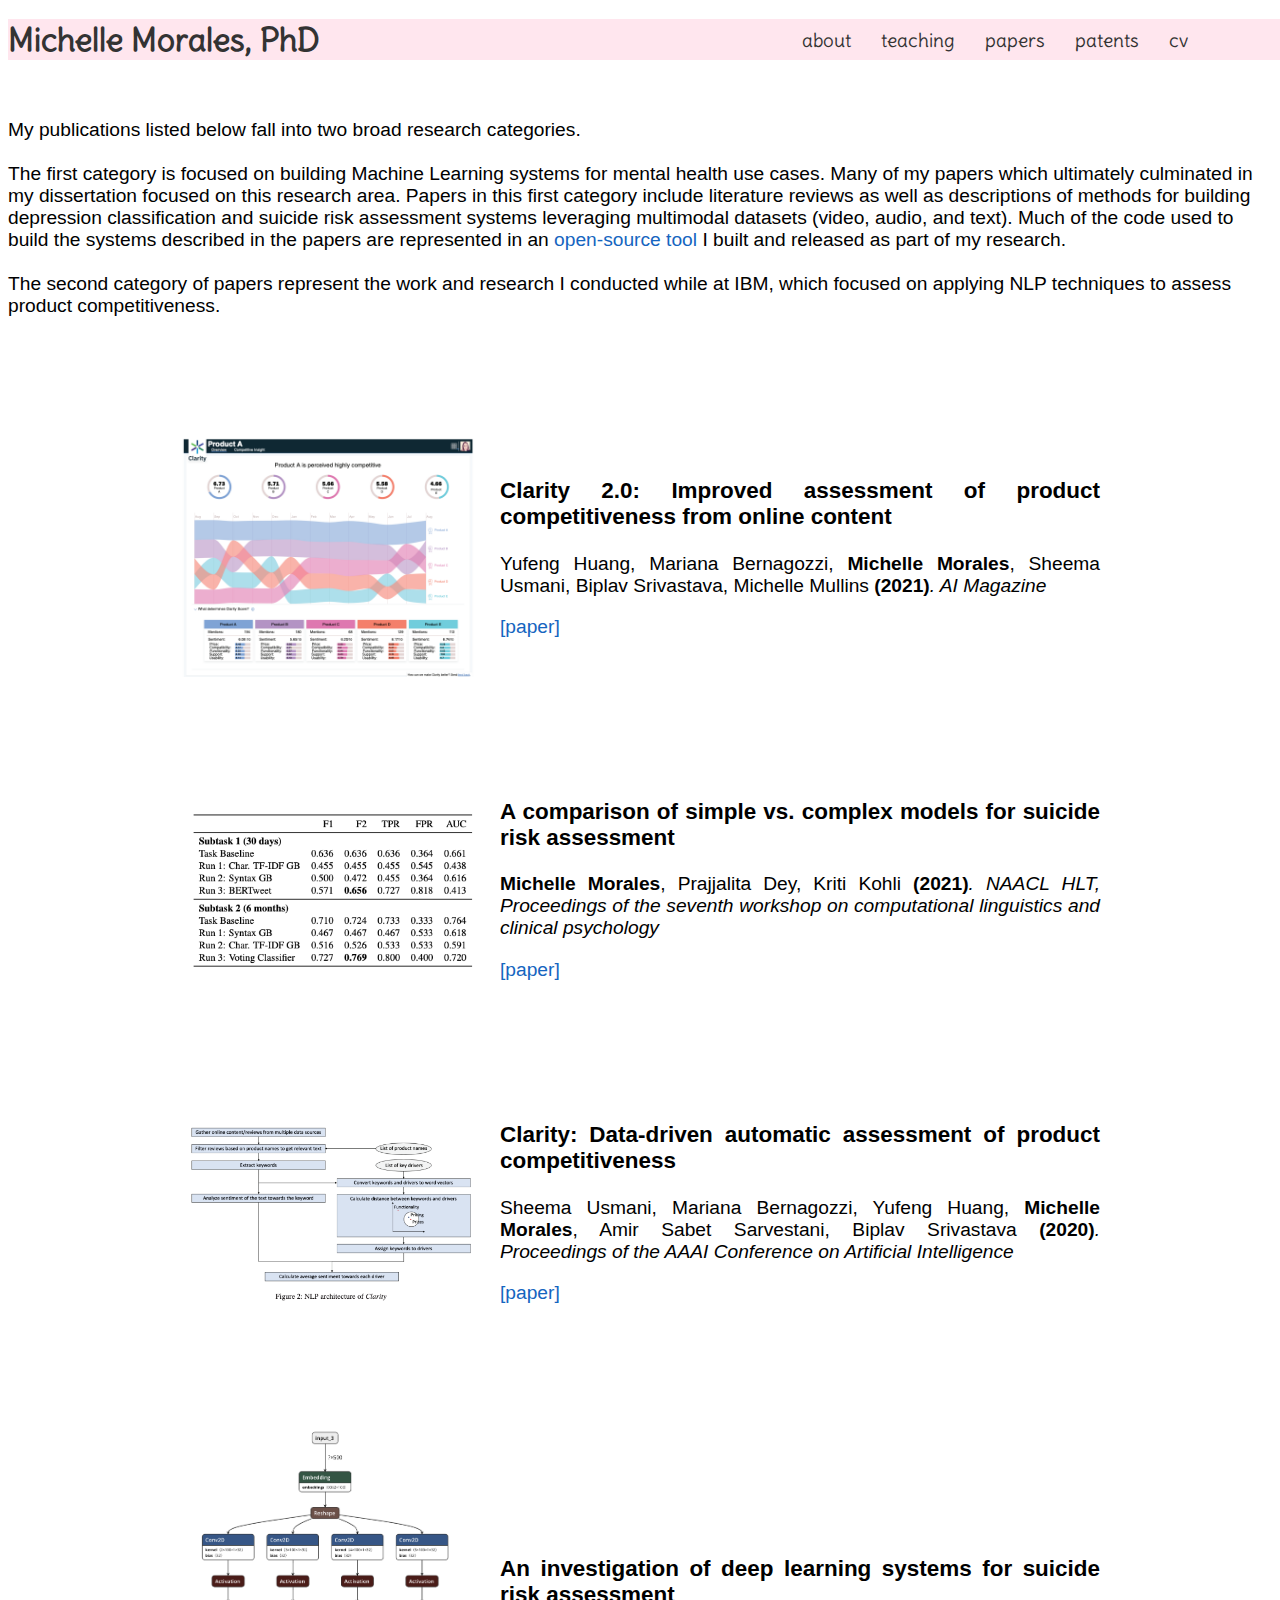
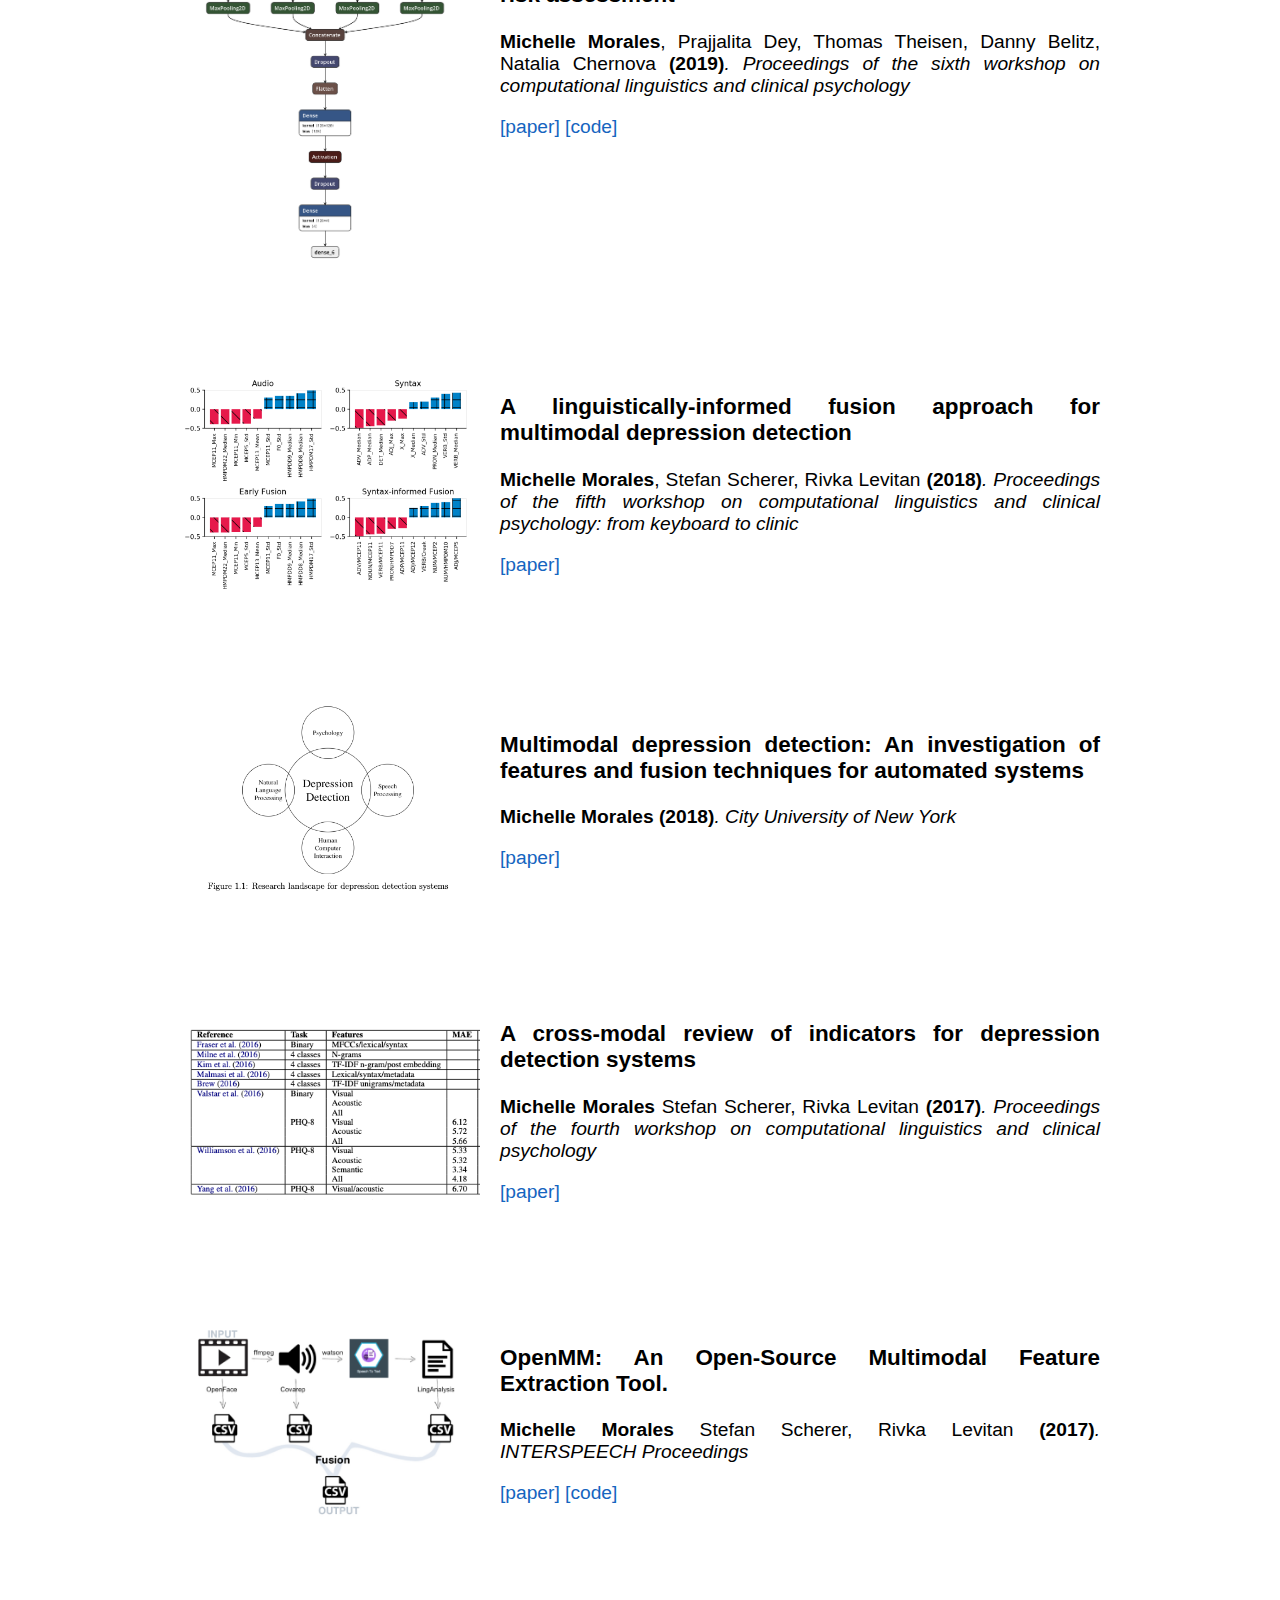
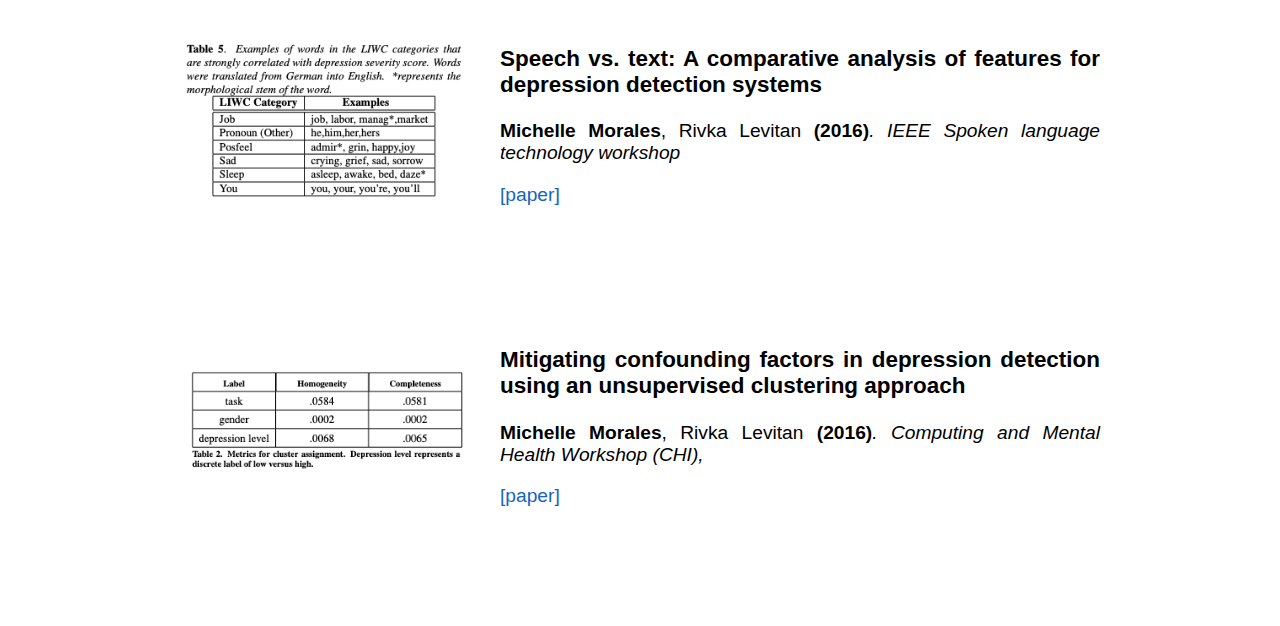
<file: papers.html>
<!DOCTYPE html>

<html lang="en">

<head>
  <meta charset="utf-8" />
  <meta http-equiv="x-ua-compatible" content="ie=edge" />
  <meta name="viewport" content="width=device-width, initial-scale=1" />

  <!-- Include favicon. Use, e.g., https://favicon.io/ -->
  <link rel="icon" type="image/png" href="favicon.png" sizes="32x32" />

  <!-- Include style sheets -->
  <link rel="stylesheet" href="main.css" />

  <!-- Fonts from Google Fonts -->
  <link rel="preconnect" href="https://fonts.googleapis.com">
  <link rel="preconnect" href="https://fonts.gstatic.com" crossorigin>
  <link href="https://fonts.googleapis.com/css2?family=Borel&family=Delius&family=Dosis&display=swap" rel="stylesheet">

</head>

<body class="papers">

<header>
  <div class="navbar">
    <div class="title">Michelle Morales, PhD </div>
    <button class="menu-toggle">&#9776;</button>
    <nav id="nav-menu">
      <ul>
        <li><a href="index.html">about</a></li>
        <li><a href="teaching.html">teaching</a></li>
        <li><a href="papers.html">papers</a></li>
        <li><a href="patents.html">patents</a></li>
        <li><a href="CV.pdf">cv</a></li>
      </ul>
    </nav>
  </div>
</header>

<div class="section">
  <p>My publications listed below fall into two broad research categories.<br><br>

  The first category is focused on building Machine Learning systems for mental health use cases. Many of my papers which ultimately culminated in my dissertation focused on this research area. Papers in this first category include literature reviews as well as descriptions of methods for building depression classification and suicide risk assessment systems leveraging multimodal datasets (video, audio, and text). Much of the code used to build the systems described in the papers are represented in an <a href="https://github.com/michellemorales/OpenMM">open-source tool</a> I built and released as part of my research.<br><br>

  The second category of papers represent the work and research I conducted while at IBM, which focused on applying NLP techniques to assess product competitiveness.</p>
  </div>
  <!--Clarity Paper AI Magazine-->
  <div class="paper-entry">
    <img src="figures/paper1.png" alt="Paper 1">
    <div class="reference">
      <h3>Clarity 2.0: Improved assessment of product competitiveness from online content</h3>
      <p>Yufeng Huang, Mariana Bernagozzi, <b>Michelle Morales</b>, Sheema Usmani, Biplav Srivastava, Michelle Mullins
        <b>(2021)</b><i>. AI Magazine</i>
      </p>
      <p><a href="https://onlinelibrary.wiley.com/doi/pdf/10.1609/aimag.v42i2.15100">[paper]</a>
      </p>
    </div>
  </div>

  <!--CLPysch Shared Task 2021 - Second time at IBM-->
  <div class="paper-entry">
    <img src="figures/paper2.png" alt="Paper 2">
    <div class="reference">
      <h3>A comparison of simple vs. complex models for suicide risk assessment</h3>
      <p><b>Michelle Morales</b>, Prajjalita Dey, Kriti Kohli
        <b>(2021)</b><i>. NAACL HLT, Proceedings of the seventh workshop on computational linguistics and clinical psychology</i>
      </p>
      <p><a href="https://aclanthology.org/2021.clpsych-1.11.pdf">[paper]</a>
      </p>
    </div>
  </div>

  <!--Clarity AAAI-->
  <!--Two articles that year, this is the longer version, same content but more detailed-->
  <div class="paper-entry">
    <img src="figures/paper3.png" alt="Paper 3">
    <div class="reference">
      <h3>Clarity: Data-driven automatic assessment of product competitiveness</h3>
      <p>Sheema Usmani, Mariana Bernagozzi, Yufeng Huang, <b>Michelle Morales</b>, Amir Sabet Sarvestani, Biplav Srivastava
        <b>(2020)</b><i>. Proceedings of the AAAI Conference on Artificial Intelligence</i>
      </p>
      <p><a href="https://ojs.aaai.org/index.php/AAAI/article/download/7025/6879">[paper]</a>
      </p>
    </div>
  </div>

  <!--CLPsych Shared Task 2019 - First time at IBM-->
  <div class="paper-entry">
    <img src="figures/paper4.png" alt="Paper 4">
    <div class="reference">
      <h3>An investigation of deep learning systems for suicide risk assessment</h3>
      <p><b>Michelle Morales</b>, Prajjalita Dey, Thomas Theisen, Danny Belitz, Natalia Chernova
        <b>(2019)</b><i>. Proceedings of the sixth workshop on computational linguistics and clinical psychology</i>
      </p>
      <p><a href="https://aclanthology.org/W19-3023.pdf">[paper]</a> <a href="https://github.com/michellemorales/ibm_dsteam_clpsych19">[code]</a>
      </p>
    </div>
  </div>

  <!--CLPsych - Fusion technique paper-->
  <div class="paper-entry">
    <img src="figures/paper5.png" alt="Paper 5">
    <div class="reference">
      <h3>A linguistically-informed fusion approach for multimodal depression detection</h3>
      <p><b>Michelle Morales</b>, Stefan Scherer, Rivka Levitan
        <b>(2018)</b><i>. Proceedings of the fifth workshop on computational linguistics and clinical psychology: from keyboard to clinic</i>
      </p>
      <p><a href="https://aclanthology.org/W18-0602.pdf">[paper]</a>
      </p>
    </div>
  </div>

  <!--Paper 6 - Dissertation-->
  <div class="paper-entry">
    <img src="figures/dissertation.png" alt="Dissertation Paper">
    <div class="reference">
      <h3>Multimodal depression detection: An investigation of features and fusion techniques for automated systems</h3>
      <p><b>Michelle Morales</b>
        <b>(2018)</b><i>. City University of New York</i>
      </p>
      <p><a href="https://academicworks.cuny.edu/cgi/viewcontent.cgi?article=3607&context=gc_etds">[paper]</a>
      </p>
    </div>
  </div>

  <!--Cross-modal lit review-->
  <div class="paper-entry">
    <img src="figures/paper7.png" alt="Paper 7">
    <div class="reference">
      <h3>A cross-modal review of indicators for depression detection systems</h3>
      <p><b>Michelle Morales</b> Stefan Scherer, Rivka Levitan
        <b>(2017)</b><i>. Proceedings of the fourth workshop on computational linguistics and clinical psychology</i>
      </p>
      <p><a href="https://aclanthology.org/W17-3101.pdf">[paper]</a>
      </p>
    </div>
  </div>

  <!--OpenMM-->
  <div class="paper-entry">
    <img src="figures/paper8.png" alt="Paper 8">
    <div class="reference">
      <h3>OpenMM: An Open-Source Multimodal Feature Extraction Tool.</h3>
      <p><b>Michelle Morales</b> Stefan Scherer, Rivka Levitan
        <b>(2017)</b><i>. INTERSPEECH Proceedings</i>
      </p>
      <p><a href="https://www.researchgate.net/profile/Michelle-Morales-6/publication/319185055_OpenMM_An_Open-Source_Multimodal_Feature_Extraction_Tool/links/59a9808ca6fdcce55a2fc343/OpenMM-An-Open-Source-Multimodal-Feature-Extraction-Tool.pdf">[paper]</a> <a href="https://github.com/michellemorales/OpenMM">[code]</a>
      </p>
    </div>
  </div>

  <!--Speech vs text paper-->
  <div class="paper-entry">
    <img src="figures/paper9.png" alt="Paper 9">
    <div class="reference">
      <h3>Speech vs. text: A comparative analysis of features for depression detection systems</h3>
      <p><b>Michelle Morales</b>, Rivka Levitan
        <b>(2016)</b><i>. IEEE Spoken language technology workshop</i>
      </p>
      <p><a href="https://ieeexplore.ieee.org/abstract/document/7846256">[paper]</a>
      </p>
    </div>
  </div>

  <!--Speech vs text paper-->
  <div class="paper-entry">
    <img src="figures/paper10.png" alt="Paper 10">
    <div class="reference">
      <h3>Mitigating confounding factors in depression detection using an unsupervised clustering approach</h3>
      <p><b>Michelle Morales</b>, Rivka Levitan
        <b>(2016)</b><i>. Computing and Mental Health Workshop (CHI),</i>
      </p>
      <p><a href="https://www.researchgate.net/profile/Michelle-Morales-6/publication/301696042_Mitigating_Confounding_Factors_in_Depression_Detection_Using_an_Unsupervised_Clustering_Approach/links/57234f2908aee491cb376d5a/Mitigating-Confounding-Factors-in-Depression-Detection-Using-an-Unsupervised-Clustering-Approach.pdf">[paper]</a>
      </p>
    </div>
  </div>

</div>




<script src="script.js"></script>
</body>
</html>
</file>
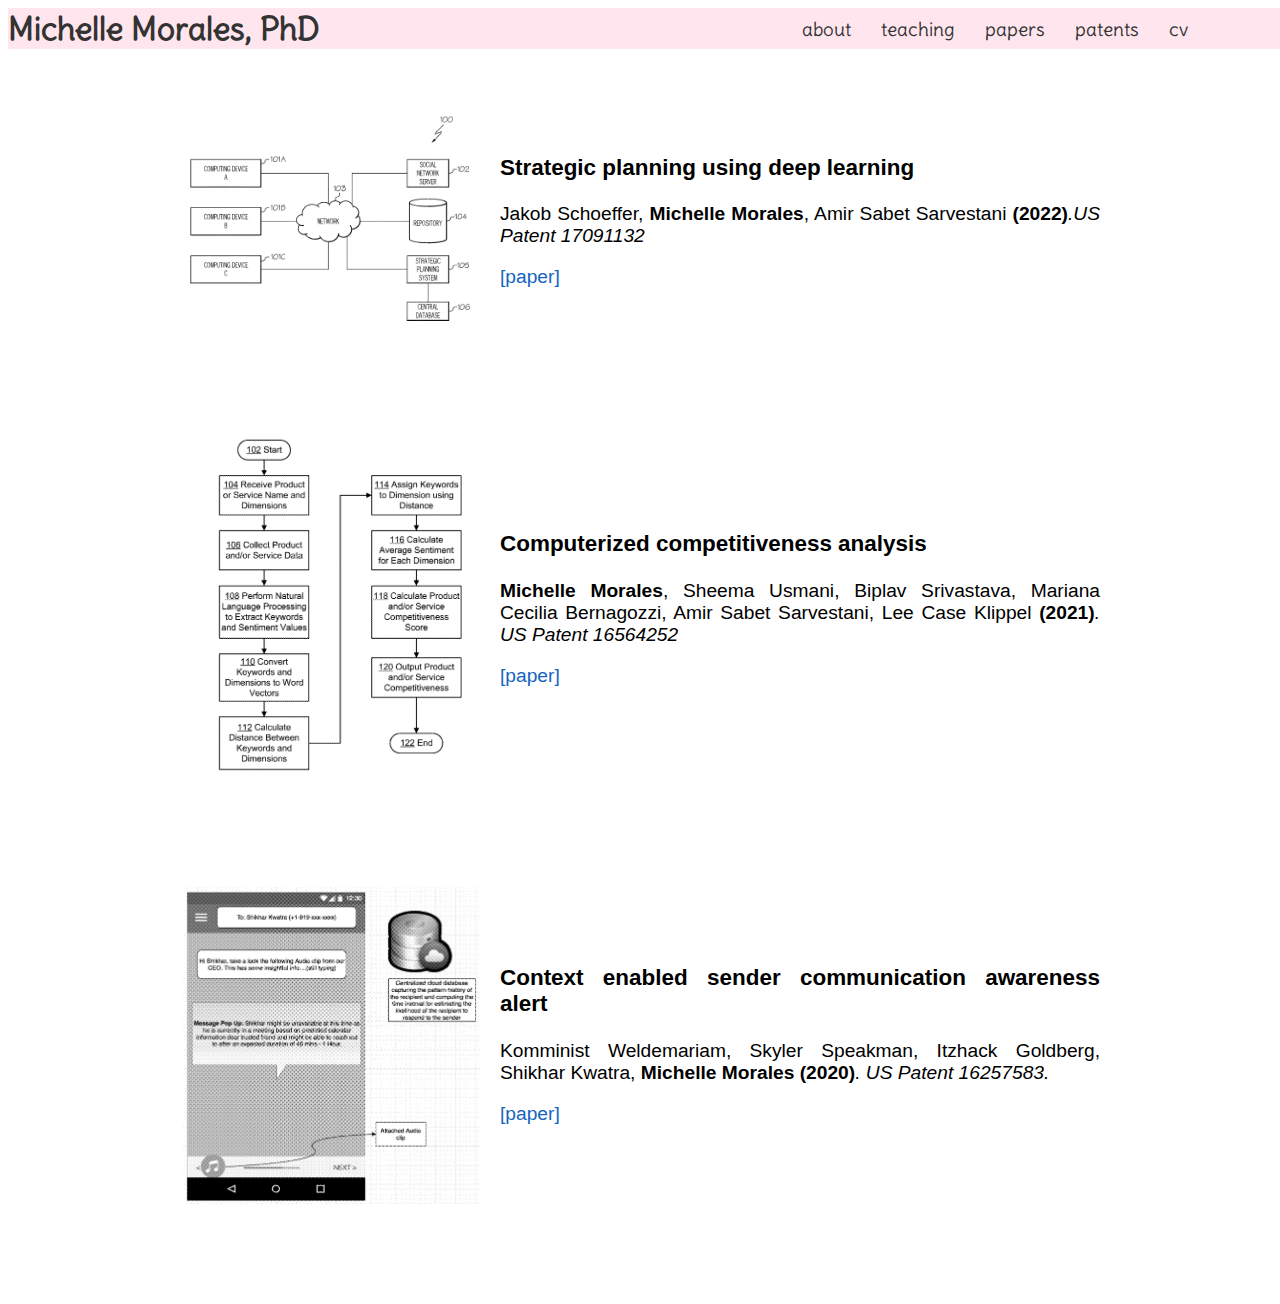
<file: patents.html>
<!DOCTYPE html>

<html lang="en">

<head>
  <meta charset="utf-8" />
  <meta http-equiv="x-ua-compatible" content="ie=edge" />
  <meta name="viewport" content="width=device-width, initial-scale=1" />

  <!-- Include favicon. Use, e.g., https://favicon.io/ -->
  <link rel="icon" type="image/png" href="favicon.png" sizes="32x32" />

  <!-- Include style sheets -->
  <link rel="stylesheet" href="main.css" />

  <!-- Fonts from Google Fonts -->
  <link rel="preconnect" href="https://fonts.googleapis.com">
  <link rel="preconnect" href="https://fonts.gstatic.com" crossorigin>
  <link href="https://fonts.googleapis.com/css2?family=Borel&family=Delius&family=Dosis&display=swap" rel="stylesheet">
</head>

<body class="papers">

<header>
  <div class="navbar">
    <div class="title">Michelle Morales, PhD </div>
    <button class="menu-toggle">&#9776;</button>
    <nav id="nav-menu">
      <ul>
        <li><a href="index.html">about</a></li>
        <li><a href="teaching.html">teaching</a></li>
        <li><a href="papers.html">papers</a></li>
        <li><a href="patents.html">patents</a></li>
        <li><a href="CV.pdf">cv</a></li>
      </ul>
    </nav>
  </div>
</header>


<!--Patent 1 - Deep Learning Strategic Planning-->
<div class="paper-entry">
  <img src="figures/patent1.png" alt="Patent 1">
  <div class="reference">
    <h3>Strategic planning using deep learning</h3>
    <p>Jakob Schoeffer, <b>Michelle Morales</b>, Amir Sabet Sarvestani
      <b>(2022)</b><i>.US Patent 17091132 </i>
    </p>
    <p><a href="https://patentimages.storage.googleapis.com/2f/1c/6c/f3ab696e459217/US20220147896A1.pdf">
      [paper]</a>
    </p>
  </div>
</div>

<!-- Patent 2 - Clarity metric-->
<div class="paper-entry">
  <img src="figures/patent2.png" alt="Patent 2">
  <div class="reference">
    <h3>Computerized competitiveness analysis</h3>
    <p><b>Michelle Morales</b>, Sheema Usmani, Biplav Srivastava, Mariana Cecilia Bernagozzi, Amir Sabet Sarvestani, Lee Case Klippel
      <b>(2021)</b><i>. US Patent 16564252</i>
    </p>
    <p><a href="https://patentimages.storage.googleapis.com/8b/ee/71/314134949129ea/US20210073830A1.pdf">[paper]</a>
    </p>
  </div>
</div>

<!--Patent #3 - Safety alert system -->
<div class="paper-entry">
  <img src="figures/patent3.png" alt="Patent 3">
  <div class="reference">
    <h3>Context enabled sender communication awareness alert</h3>
    <p>Komminist Weldemariam, Skyler Speakman, Itzhack Goldberg, Shikhar Kwatra, <b>Michelle Morales</b>
      <b >(2020)</b><i>. US Patent 16257583.</i>
    </p>
    <p><a href="https://patentimages.storage.googleapis.com/49/db/e1/b5c6822b3dc4fc/US20200244612A1.pdf">
      [paper]</a>
    </p>
  </div>
</div>
<script src="script.js"></script>
</body>
</html>
</file>
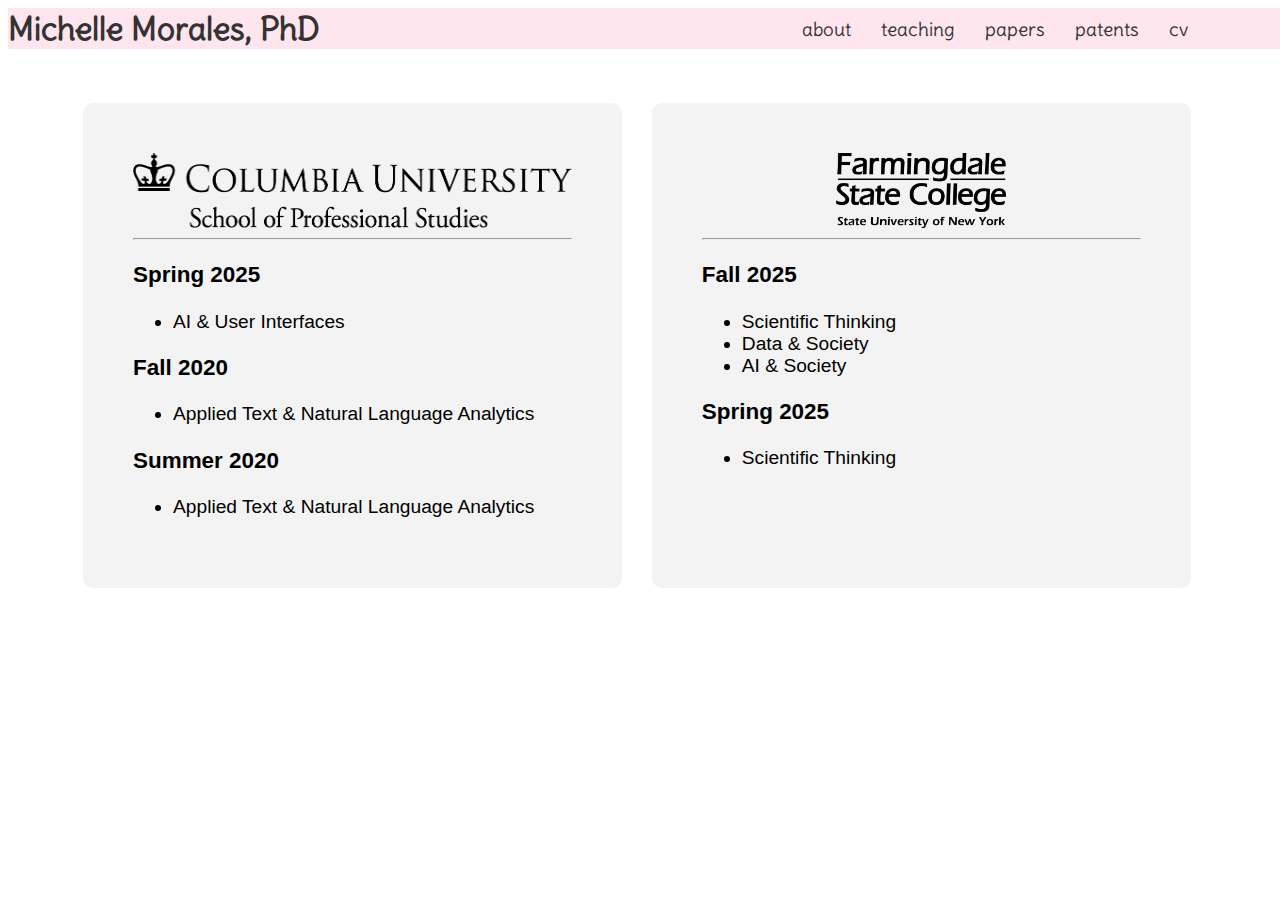
<file: teaching.html>
<!DOCTYPE html>

<html lang="en">

<head>
  <meta charset="utf-8" />
  <meta http-equiv="x-ua-compatible" content="ie=edge" />
  <meta name="viewport" content="width=device-width, initial-scale=1" />

  <!-- Include favicon. Use, e.g., https://favicon.io/ -->
  <link rel="icon" type="image/png" href="favicon.png" sizes="32x32" />

  <!-- Include style sheets -->
  <link rel="stylesheet" href="main.css" />

  <!-- Fonts from Google Fonts -->
  <link rel="preconnect" href="https://fonts.googleapis.com">
  <link rel="preconnect" href="https://fonts.gstatic.com" crossorigin>
  <link href="https://fonts.googleapis.com/css2?family=Borel&family=Delius&family=Dosis&display=swap" rel="stylesheet">

</head>

<body class="papers">

<header>
  <div class="navbar">
    <div class="title">Michelle Morales, PhD </div>
    <button class="menu-toggle">&#9776;</button>
    <nav id="nav-menu">
      <ul>
        <li><a href="index.html">about</a></li>
        <li><a href="teaching.html">teaching</a></li>
        <li><a href="papers.html">papers</a></li>
        <li><a href="patents.html">patents</a></li>
        <li><a href="CV.pdf">cv</a></li>
      </ul>
    </nav>
  </div>
</header>
<section>
  <div class="school">
    <img src="images/Columbia-SPS-Black-Logo.png" alt="Columbia Logo">
    <hr>
    <h3> Spring 2025 </h3>
    <ul><li>AI & User Interfaces</li>
    </ul>

    <h3> Fall 2020 </h3>
    <ul><li>Applied Text & Natural Language Analytics</li>
    </ul>

    <h3> Summer 2020 </h3>
    <ul><li>Applied Text & Natural Language Analytics</li>
    </ul>
  </div>


  <div class="school">
    <img src="images/FSC-Logo.png" alt="FSC Logo">
    <hr>

    <h3> Fall 2025 </h3>
    <ul>
      <li> Scientific Thinking </li>
      <li> Data & Society </li>
      <li> AI & Society </li>
    </ul>


    <h3> Spring 2025 </h3>
    <ul><li>Scientific Thinking </li>
    </ul>

  </div>
</section>
<script src="script.js"></script>
</body>
</html>
</file>
<file: main.css>
html {
    font-family: 'Arial', sans-serif;
    font-size: larger;
}

a {
    text-decoration: none;
    color: #1565c0;
}



body.home {
    background-image: url("background.jpeg");
}

body.papers {
    margin-bottom: 100px;
}

/* CSS for the navigation bar */
.navbar {
    position: fixed;
    width: 100%;
    background-color:  #FFE6EE;
    color: #333;
    display: flex;
    justify-content: space-between;
    align-items: center;
    margin-right:0px;
    font-family: 'Delius';
}

.title {
    font-size: 32px;
    font-weight: bold;
    font-family: 'Delius';
}

nav ul {
    list-style-type: none;
    margin: 0;
    padding:0;
    padding-right: 100px;
    display: flex;
}

nav ul li {
    margin-left: 30px;
}

nav ul li a {
    color: #333;
    text-decoration: none;
}

nav ul li a:hover {
    text-decoration: bold;
}

a:hover {
    color: #3b21e77c;
}

.content {
    position: absolute;
    top: 50%;
    left: 50%;
    margin-right: -50%;
    margin-top: 100px;
    transform: translate(-50%, -50%) ;
    text-align: center;
    justify-content: center;
    line-height: 1.5em;
}

.content p {
    text-align: center;
    max-width: 600px;
    padding-top: 10px;
    padding-bottom: 10px;
}


.icons {
    list-style-type: none;
    font-size: xx-large;
    padding: 0;
    display: flex;
    justify-content: space-between;
    width: 80%;
    max-width: 320px;
    margin: 1em auto;
}

.icons li {
    display: inline;
    width: 42px;
}

.icons a {
    color: black;
}

.icons a:hover {
    color: #3b21e77c;
}

.paper-entry {
    display: flex;
    align-items: center;
    text-align: center;
    justify-content: center;
    text-align: justify;
    padding-top: 100px;
    word-wrap: break-word;
}

.paper-entry img {
    width: 30%;
    height: auto;
    margin-right: 20px;
    max-width: 300px;
}

.reference h3 {
    width: 600px;
    margin: 1em auto;
}

.reference p {
    width: 600px;
    text-align: justify;
    margin: 1em auto;
}

section {
    padding: 60px 60px;
    background: white;
    margin: 20px auto;
    width: 90%;
    border-radius: 10px;
    display: inline-flex;
}

.section p{
    padding-top: 100px;
    word-wrap: break-word;
}
section img {
    max-width: 100%;
    height: auto;
}

.school{
    display: inline-block;
    width: 80%;
    margin: 15px;
    padding: 50px;
    background: #f3f3f3;
    border-radius: 10px;
}

.school img {
    width: auto;
    height: 75px;
    margin: auto;
    display: block;
}

/* Hamburger menu styles */
.menu-toggle {
    display: none;
    flex-direction: column;
    cursor: pointer;
    padding: 10px;
}

.menu-toggle div {
    width: 30px;
    height: 3px;
    background-color: #333;
    margin: 5px 0;
}
@media (max-width: 768px) {
    .content p, .reference p, .paper-entry h3, .section p {
        word-wrap: break-word;
        white-space: normal;
        width: 100%;
    }


    nav ul {
        display: none;
        flex-direction: column;
        position: absolute;
        top: 60px;
        right: 0;
        background-color: #FFE6EE;
        width: 100%;
        text-align: center;
    }

    nav ul.nav-active {
        display: flex;
    }


    nav ul li {
        margin: 10px 0;
    }

    .menu-toggle {
        display: flex;
        padding: 5px 5px;
    }

    /* School divs adjustments for smaller screens */
    section {
             display: block; /* Change to block to stack them */
             width: 90%; /* Adjust width to fill the container */
             margin: 15px auto; /* Center the divs */
         }


}
</file>
